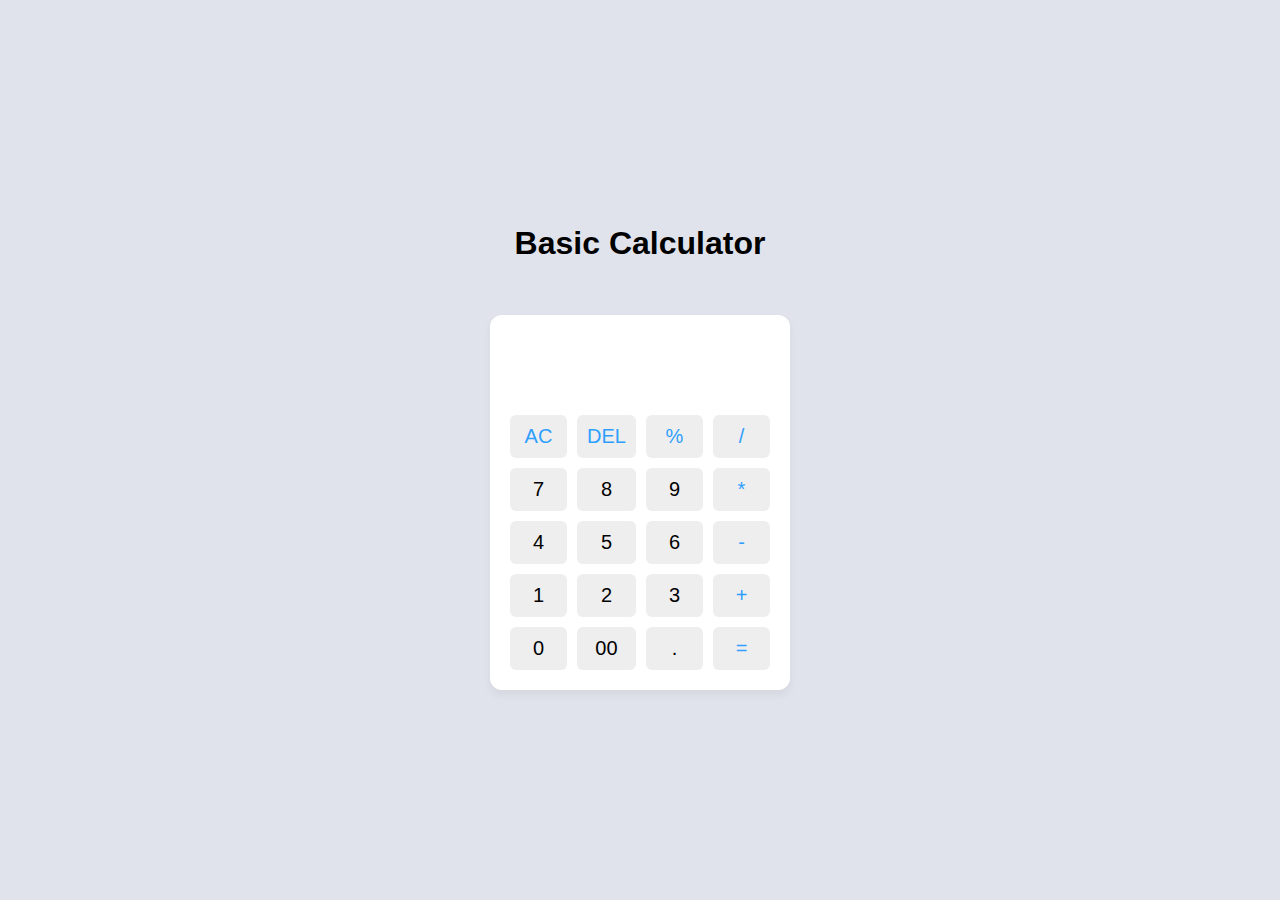
<file: Calculator/index.html>
<!DOCTYPE html>
<!--YouTube & Website - CodingLab-->
<html lang="en">
  <head>
    <meta charset="UTF-8" />
    <!--<meta http-equiv="X-UA-Compatible" content="IE=edge" />-->
    <meta name="viewport" content="width=device-width, initial-scale=1.0" />
    <!--header>Calculator in HTML CSS & JavaScript</!--header-->
    <link rel="stylesheet" href="style.css" />
  </head>
  <body>
    <div class="header">
      <h1 type="header" class="header">Basic Calculator </h1>
    <div class="container">
      <input type="text" class="display" />

      <div class="buttons">
        <button class="operator" data-value="AC">AC</button>
        <button class="operator" data-value="DEL">DEL</button>
        <button class="operator" data-value="%">%</button>
        <button class="operator" data-value="/">/</button>

        <button data-value="7">7</button>
        <button data-value="8">8</button>
        <button data-value="9">9</button>
        <button class="operator" data-value="*">*</button>

        <button data-value="4">4</button>
        <button data-value="5">5</button>
        <button data-value="6">6</button>
        <button class="operator" data-value="-">-</button>

        <button data-value="1">1</button>
        <button data-value="2">2</button>
        <button data-value="3">3</button>
        <button class="operator" data-value="+">+</button>

        <button data-value="0">0</button>
        <button data-value="00">00</button>
        <button data-value=".">.</button>
        <button class="operator" data-value="=">=</button>
      </div>
    </div>
    </div>

    <script src="script.js"></script>
  </body>
</html>
</file>
<file: Calculator/style.css>
/* Import Google font - Poppins */
/*@import url("https://fonts.googleapis.com/css2?family=Poppins:wght@300;400;500;600;700&display=swap");*/
* {
  margin: 0;
  padding: 0;
  box-sizing: border-box;
  font-family: "Poppins", sans-serif;
}

.header{
  position:relative;
  height: 10vh;
  color: black;
  font-family: "Poppins", sans-serif;
  text-align: center;
}

body {
  height: 60vh;
  display: flex;
  align-items: center;
  justify-content: center;
  background: #e0e3eb;
}
.container {
  position: relative;
  max-width: 300px;
  width: 100%;
  border-radius: 12px;
  padding: 10px 20px 20px;
  background: #fff;
  box-shadow: 0 5px 10px rgba(0, 0, 0, 0.05);
}
.display {
  height: 80px;
  width: 100%;
  outline: none;
  border: none;
  text-align: right;
  margin-bottom: 10px;
  font-size: 25px;
  color: #000e1a;
  pointer-events: none;
}
.buttons {
  display: grid;
  grid-gap: 10px;
  grid-template-columns: repeat(4, 1fr);
}
.buttons button {
  padding: 10px;
  border-radius: 6px;
  border: none;
  font-size: 20px;
  cursor: pointer;
  background-color: #eee;
}
.buttons button:active {
  transform: scale(0.99);
}
.operator {
  color: #2f9fff;
}
</file>
